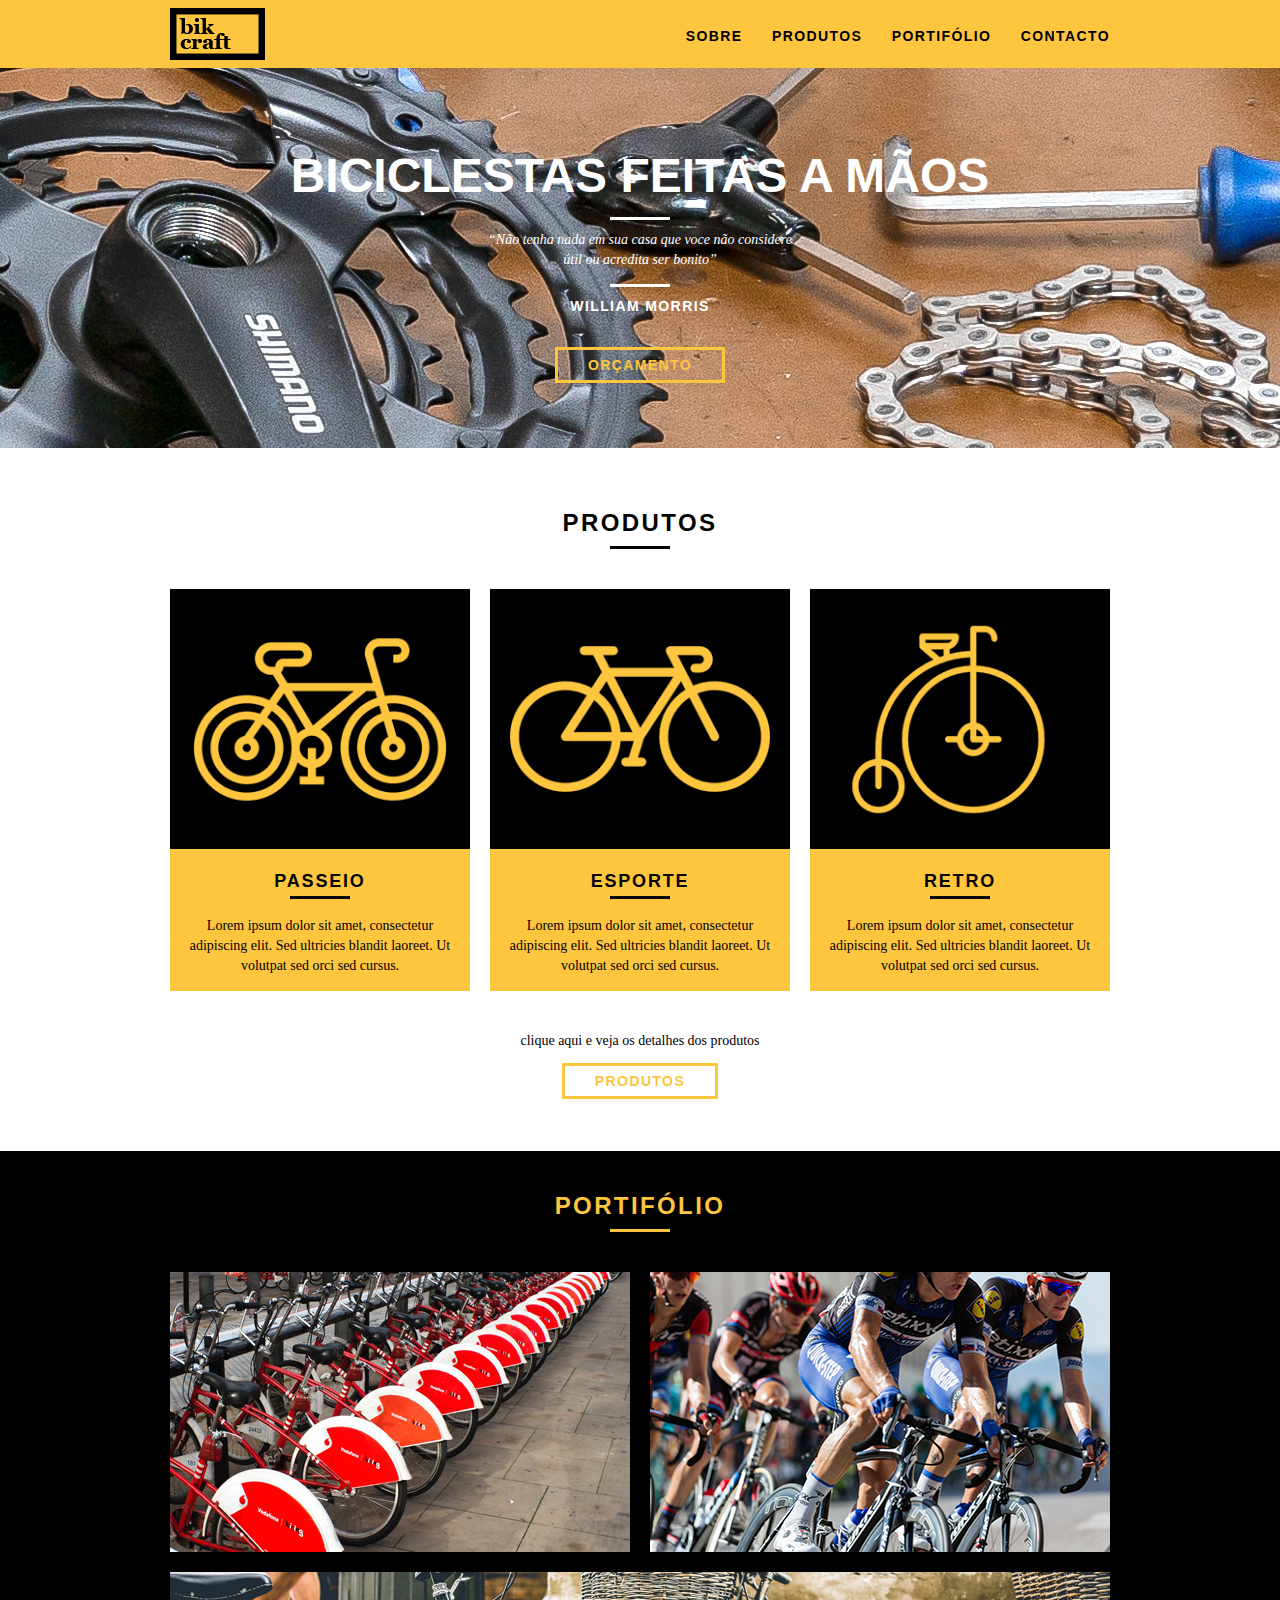
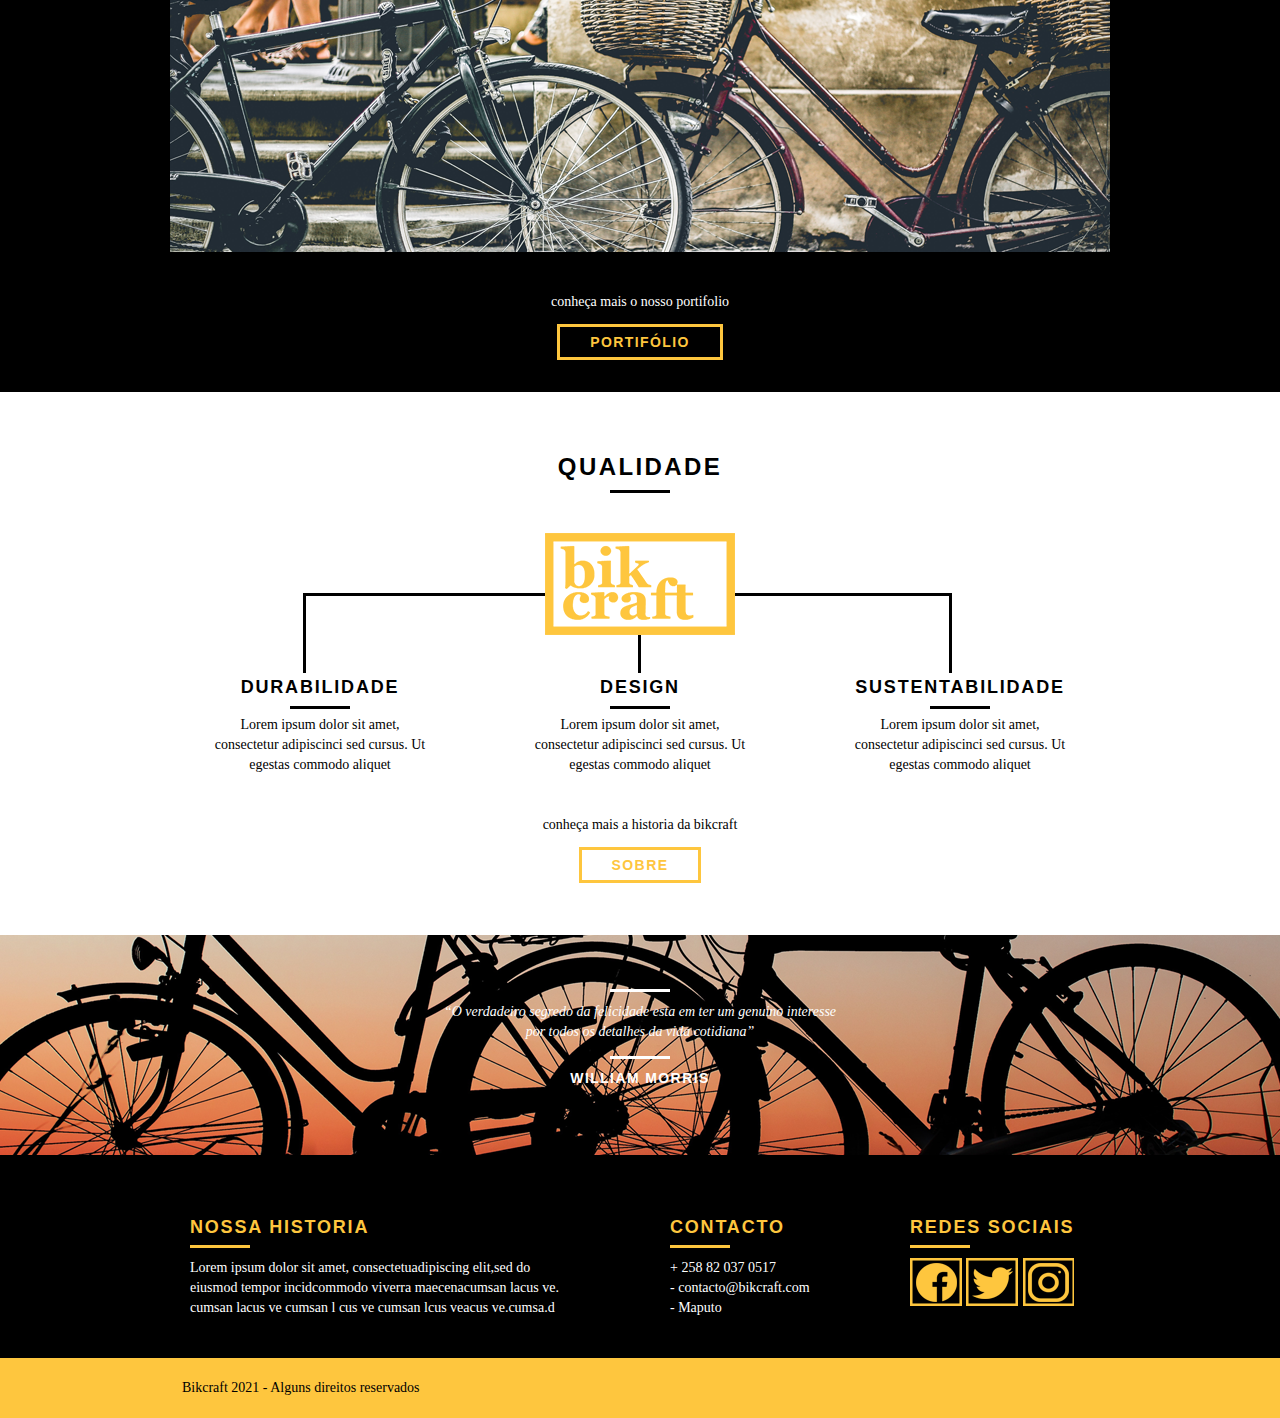
<file: index.html>
<!DOCTYPE html>
<html lang="pt">
<head>
	<meta charset="utf-8">
	<title>bikcraft</title>
	<link rel="stylesheet" type="text/css" href="css/normalize.css">
	<link rel="stylesheet" type="text/css" href="css/reset.css">
	<link rel="stylesheet" type="text/css" href="css/grid.css">
	<link rel="stylesheet" type="text/css" href="css/style.css">
	<link rel="stylesheet" type="text/css" href="css/responsivo.css">
</head>
<body>
	<header class="header">
			<div class="container">
				<a href="index.html" class="grid-4">
					<img src="img/bikcraft.png" alt="bikcraft">
				</a>

				<nav class="grid-12 header_menu">
						<ul>
							<li><a href="sobre.html">Sobre</a></li>
							<li><a href="produtos.html">Produtos</a></li>
							<li><a href="portifolio.html">Portifólio</a></li>
							<li><a href="contacto.html">Contacto</a></li>
						</ul>
				</nav>
			</div>
	</header>

	<section class="introducao">
		<div class="container">
			<h1>Biciclestas feitas a mãos</h1>
			<blockquote class="quote-externo">
				<p>“Não tenha nada em sua casa que voce não considere útil ou acredita ser bonito”</p>
				<cite>william Morris</cite>
			</blockquote>
			<a href="produtos.html" class="btn">Orçamento</a>
		</div>
	</section>

	<section class="produtos container">
			<h2 class="subtitulo">Produtos</h2>
			<ul class="produtos_lista">

				<li class="grid-1-3">
					<div class="produtos_icone">
						<img src="img/produtos/passeio.png" alt="Bikcraft-Passeio">
					</div>
					<h3>Passeio</h3>
					<p>Lorem ipsum dolor sit amet, consectetur adipiscing elit. Sed ultricies blandit laoreet. Ut volutpat sed orci sed cursus.</p>
				</li>

				<li class="grid-1-3">
					<div class="produtos_icone">
						<img src="img/produtos/esporte.png" alt="Bikcraft-Passeio">
					</div>
					<h3>Esporte</h3>
					<p>Lorem ipsum dolor sit amet, consectetur adipiscing elit. Sed ultricies blandit laoreet. Ut volutpat sed orci sed cursus.</p>
				</li>

				<li class="grid-1-3">
					<div class="produtos_icone">
						<img src="img/produtos/retro.png" alt="Bikcraft-Passeio">
					</div>
					<h3>Retro</h3>
					<p>Lorem ipsum dolor sit amet, consectetur adipiscing elit. Sed ultricies blandit laoreet. Ut volutpat sed orci sed cursus.</p>
				</li>

			</ul>

		<div class="cta">
			<p>clique aqui e veja os detalhes dos produtos</p>
			<a href="protudo.html" class="btn  btn-preto">Produtos</a>
	</div>
	</section>
	<!-- fim section produtos -->

	<section class="portifolio">
		<h2 class="subtitulo">Portifólio</h2>
		<div class="container">
			<ul class="portifolio_lista">
				<li class="grid-8"><img src="img/portifolio/Passeio.png" alt="Bicicleta retro"></li>
				<li class="grid-8"><img src="img/portifolio/Esporte.png" alt="Bicicleta Esporte"></li>
				<li class="grid-16"><img src="img/portifolio/Retro.png" alt="Bicicleta Retro"></li>
			</ul>
			<div class="cta">
				<p>conheça mais o nosso portifolio</p>
				<a href="portifolio.html" class="btn">Portifólio</a>
			</div>
		</div> 
	</section>
	<!-- fim portifolio -->

	<section class="qualidade container">
		<h2 class="subtitulo">Qualidade</h2>
		<img src="img/bikcraft-qualidade.png" alt="Bikcraft">
		<ul class="qualidade_lista">
			<li class="grid-1-3">
				<h3>Durabilidade</h3>
				<p>Lorem ipsum dolor sit amet, consectetur adipiscinci sed cursus. Ut egestas commodo aliquet</p>
			</li>
			<li class="grid-1-3">
				<h3>Design</h3>
				<p>Lorem ipsum dolor sit amet, consectetur adipiscinci sed cursus. Ut egestas commodo aliquet</p>
			</li>
			<li class="grid-1-3">
				<h3>Sustentabilidade</h3>
				<p>Lorem ipsum dolor sit amet, consectetur adipiscinci sed cursus. Ut egestas commodo aliquet</p>
			</li>
		</ul>
		<div class="cta">
				<p>conheça mais a historia da bikcraft</p>
				<a href="sobre.html" class="btn btn-preto">Sobre</a>
			</div>
		</div>
	</section>
	<!-- fim section qualidade -->

	<section class="quebra">
				<div class="conteiner">
					<blockquote class="quote-externo">
					  <p>“O verdadeiro segredo da felicidade esta em ter um genuino
						interesse por todos os detalhes da vida cotidiana”</p>
						<cite>william Morris</cite>
				</blockquote>
			</div><!--container-->
	</section>

	<footer>
		<div class="info-footer">
			<div class="container">
				<ul class="info-lista">
					<li class="grid-8">
						<h3>Nossa Historia</h3>
						<p>Lorem ipsum dolor sit amet, consectetuadipiscing elit,sed do eiusmod tempor incidcommodo viverra maecenacumsan lacus ve. cumsan lacus ve cumsan l cus ve cumsan lcus veacus ve.cumsa.d</p>
					</li>
					<li class="grid-4">
						<h3>contacto</h3> 
						<p>+ 258 82 037 0517</p>
 						<p>- contacto@bikcraft.com</p>
 						<p>- Maputo</p>
					</li>
					<li class="grid-4">
						<h3>REDES SOCIAIS</h3>
						<a href="http://facebook.com" target="_blank"><img src="img/redes sociais/facebook-icon.png"></a>
						<a href="http://twiter.com" target="_blank"><img src="img/redes sociais/twiter-icon.png"></a>
						<a href="http://instagram.com" target="_blank"><img src="img/redes sociais/instagram-icon.png"></a>
					</li>
				</ul>
			</div><!--container-->

			<div class="direitos">
				<div class="container">
					<p class="grid-16"> Bikcraft 2021 - Alguns direitos reservados</p>
				</div><!--container-->
			</div><!--direitos-->
		</div><!--into-footer-->
	</footer>
</body>
</html>
</file>
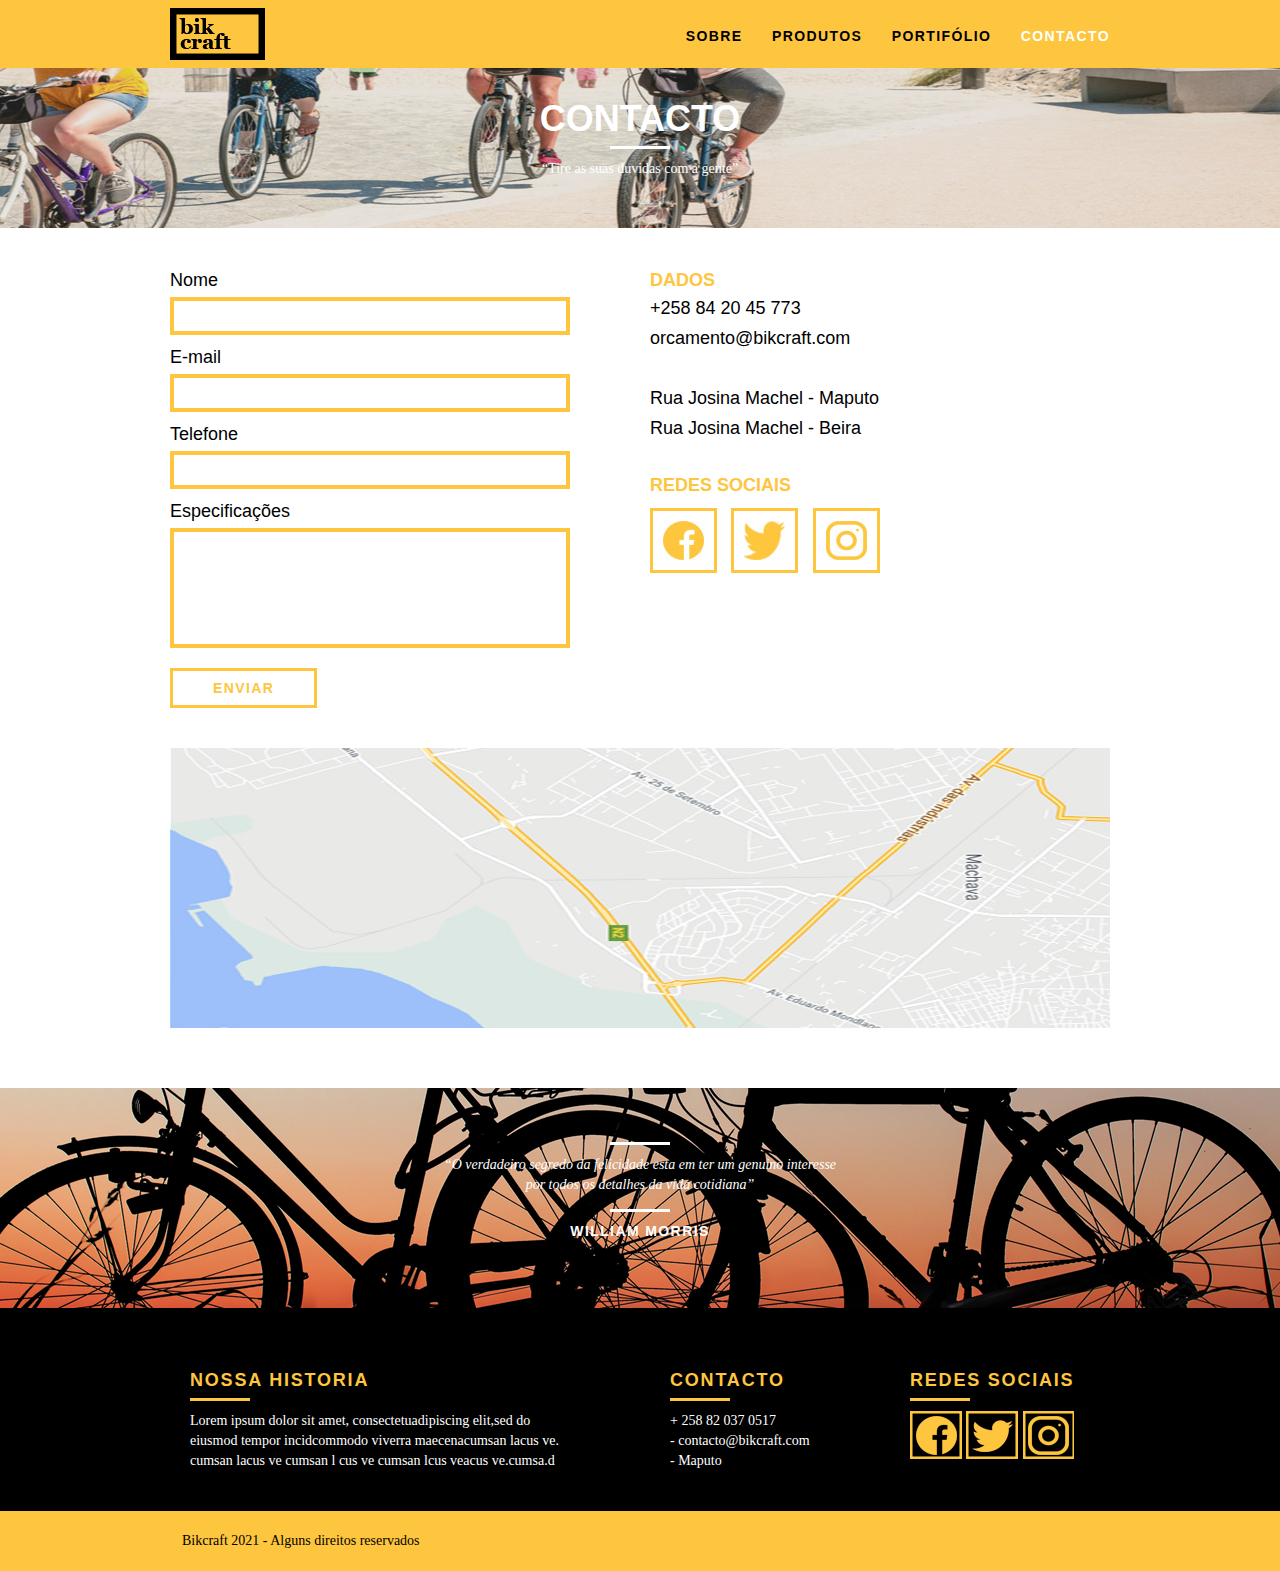
<file: contacto.html>
<!DOCTYPE html>
<html lang="pt">
<head>
	<meta charset="utf-8">
	<title>Bikcraft - Contacto</title>
	<link rel="stylesheet" type="text/css" href="css/normalize.css">
	<link rel="stylesheet" type="text/css" href="css/reset.css">
	<link rel="stylesheet" type="text/css" href="css/grid.css">
	<link rel="stylesheet" type="text/css" href="css/style.css">
	<link rel="stylesheet" type="text/css" href="css/contacto.css">
	<link rel="stylesheet" type="text/css" href="css/responsivo.css">
</head>
<body>
	<header class="header">
			<div class="container">
				<a href="index.html" class="grid-4">
					<img src="img/bikcraft.png" alt="bikcraft">
				</a>

				<nav class="grid-12 header_menu">
						<ul>
							<li><a href="sobre.html" >Sobre</a></li>
							<li><a href="produtos.html">Produtos</a></li>
							<li><a href="portifolio.html ">Portifólio</a></li>
							<li><a href="contacto.html" class="menu_activo">Contacto</a></li>
						</ul>
				</nav>
			</div>
	</header>

	<section class="introducao-interna interna_contacto">
		<div class="container">
			<h1>Contacto</h1>
			<p>“Tire as suas duvidas com a gente”</p>
		</div>
	</section>

	
<section class="contacto container">  

			<form id="form_orcamento" class="contacto_form grid-8">
				<label for="nome">Nome</label>
				<input type="text" id="nome" >
				<label for="email">E-mail</label>
				<input type="text" id="email" >
				<label for="telefone">Telefone</label>
				<input type="text" id="telefone" >
				<label for="espec">Especificações</label>
				<textarea id="espec"></textarea>
				<button type="submit" class="btn btn-preto">Enviar</button>
			</form>
			<div class="contacto_dados grid-8">
				<h3>Dados</h3>
				<span>+258 84 20 45 773</span>
				<span>orcamento@bikcraft.com</span>
				<span>Rua Josina Machel  - Maputo</span>
				<span>Rua Josina Machel  - Beira</span>
				<h3>Redes sociais</h3>
				<ul>
					<li><a href="http://facebook.com" target="_blank"><img src="img/redes sociais/fb.jpg"></a></li>
			    <li><a href="http://twiter.com" target="_blank"><img src="img/redes sociais/twi.jpg"></a></li>
			    <li><a href="http://instagram.com" target="_blank"><img src="img/redes sociais/insta.jpg"></a></li>
				</ul>
			</div>
		
	</section>

	<section class="container contacto_mapa">
		<a href="http://google.com" target="_blank" class="grid-16"><img src="img/endereco-bikcraft.jpg" alt="endereco-bikcraft"></a>
	</section>


	<section class="quebra">
				<div class="conteiner">
					<blockquote class="quote-externo">
					  <p>“O verdadeiro segredo da felicidade esta em ter um genuino
						interesse por todos os detalhes da vida cotidiana”</p>
						<cite>william Morris</cite>
				</blockquote>
			</div><!--container-->
	</section> 

	<footer>
		<div class="info-footer">
			<div class="container">
				<ul class="info-lista">
					<li class="grid-8">
						<h3>Nossa Historia</h3>
						<p>Lorem ipsum dolor sit amet, consectetuadipiscing elit,sed do eiusmod tempor incidcommodo viverra maecenacumsan lacus ve. cumsan lacus ve cumsan l cus ve cumsan lcus veacus ve.cumsa.d</p>
					</li>
					<li class="grid-4">
						<h3>contacto</h3> 
						<p>+ 258 82 037 0517</p>
 						<p>- contacto@bikcraft.com</p>
 						<p>- Maputo</p>
					</li>
					<li class="grid-4">
						<h3>REDES SOCIAIS</h3>
						<a href="http://facebook.com" target="_blank"><img src="img/redes sociais/facebook-icon.png"></a>
						<a href="http://twiter.com" target="_blank"><img src="img/redes sociais/twiter-icon.png"></a>
						<a href="http://instagram.com" target="_blank"><img src="img/redes sociais/instagram-icon.png"></a>
					</li>
				</ul>
			</div><!--container-->

			<div class="direitos">
				<div class="container">
					<p class="grid-16"> Bikcraft 2021 - Alguns direitos reservados</p>
				</div><!--container-->
			</div><!--direitos-->
		</div><!--into-footer-->
	</footer>
</body>
</html>
</file>
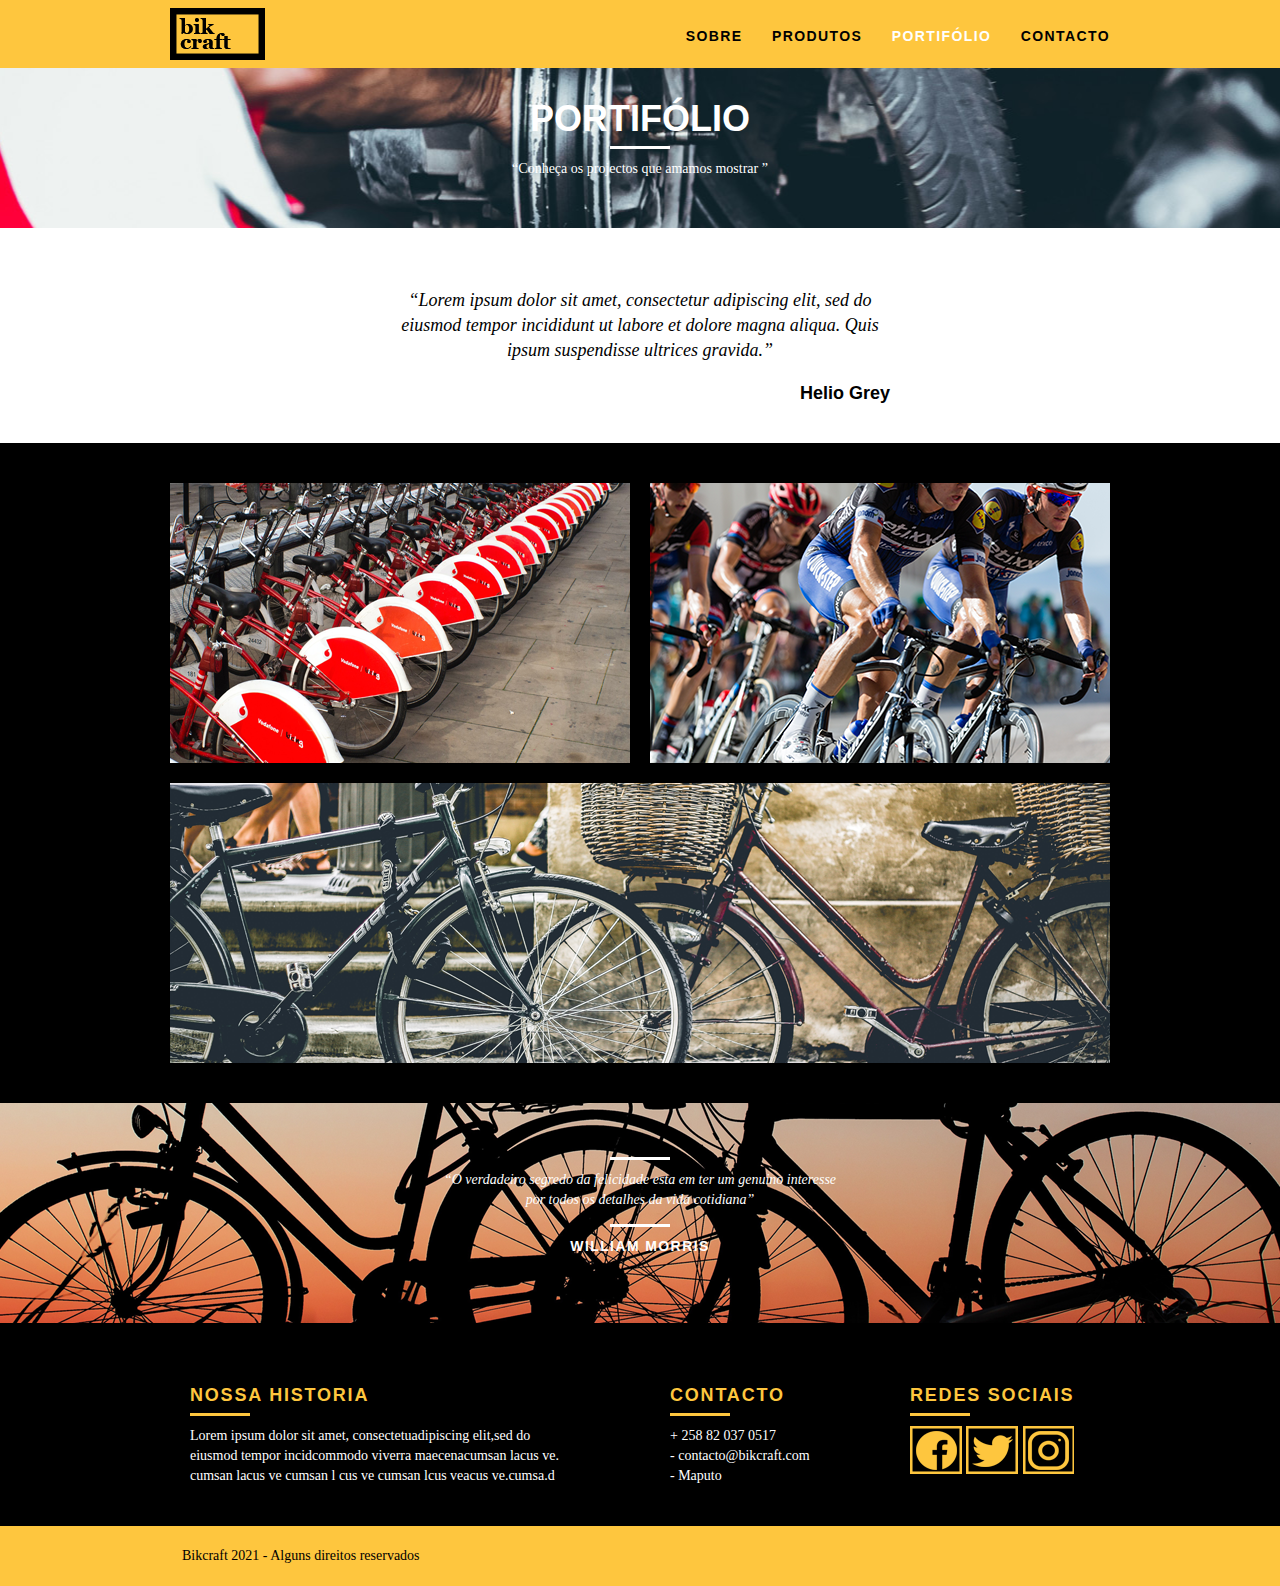
<file: portifolio.html>
<!DOCTYPE html>
<html lang="pt">
<head>
	<meta charset="utf-8">
	<title>Bikcraft - Portifólio</title>
	<link rel="stylesheet" type="text/css" href="css/normalize.css">
	<link rel="stylesheet" type="text/css" href="css/reset.css">
	<link rel="stylesheet" type="text/css" href="css/grid.css">
	<link rel="stylesheet" typ e="text/css" href="css/style.css">
	<link rel="stylesheet" type="text/css" href="css/portifolio.css">
	<link rel="stylesheet" type="text/css" href="css/responsivo.css">
</head>
<body>
	<header class="header">
			<div class="container">
				<a href="index.html" class="grid-4">
					<img src="img/bikcraft.png" alt="bikcraft">
				</a>

				<nav class="grid-12 header_menu">
						<ul>
							<li><a href="sobre.html" >Sobre</a></li>
							<li><a href="produtos.html">Produtos</a></li>
							<li><a href="portifolio.html" class="menu_activo">Portifólio</a></li>
							<li><a href="contacto.html">Contacto</a></li>
						</ul>
				</nav>
			</div>
	</header>

	<section class="introducao-interna interna_portifolio">
		<div class="container">
			<h1>Portifólio</h1>
			<p>“Conheça os projectos que amamos mostrar ”</p>
		</div>
	</section>

	<section class="container">
		<blockquote class="quote-cliente">
			<p>“Lorem ipsum dolor sit amet, consectetur adipiscing elit, sed do    eiusmod tempor incididunt ut labore et dolore magna aliqua. Quis ipsum suspendisse ultrices gravida.”</p>
			<cite>Helio Grey</cite>
		</blockquote>
	</section>

	<section class="portifolio">
		<div class="container">
			<ul class="portifolio_lista">
				<li class="grid-8"><img src="img/portifolio/Passeio.png" alt="Bicicleta retro"></li>
				<li class="grid-8"><img src="img/portifolio/Esporte.png" alt="Bicicleta Esporte"></li>
				<li class="grid-16"><img src="img/portifolio/Retro.png" alt="Bicicleta Retro"></li>
			</ul>
		</div> 
	</section>
	<!-- fim portifolio -->

	<section class="quebra">
				<div class="conteiner">
					<blockquote class="quote-externo">
					  <p>“O verdadeiro segredo da felicidade esta em ter um genuino
						interesse por todos os detalhes da vida cotidiana”</p>
						<cite>william Morris</cite>
				</blockquote>
			</div><!--container-->
	</section> 

	<footer>
		<div class="info-footer">
			<div class="container">
				<ul class="info-lista">
					<li class="grid-8">
						<h3>Nossa Historia</h3>
						<p>Lorem ipsum dolor sit amet, consectetuadipiscing elit,sed do eiusmod tempor incidcommodo viverra maecenacumsan lacus ve. cumsan lacus ve cumsan l cus ve cumsan lcus veacus ve.cumsa.d</p>
					</li>
					<li class="grid-4">
						<h3>contacto</h3> 
						<p>+ 258 82 037 0517</p>
 						<p>- contacto@bikcraft.com</p>
 						<p>- Maputo</p>
					</li>
					<li class="grid-4">
						<h3>REDES SOCIAIS</h3>
						<a href="http://facebook.com" target="_blank"><img src="img/redes sociais/facebook-icon.png"></a>
						<a href="http://twiter.com" target="_blank"><img src="img/redes sociais/twiter-icon.png"></a>
						<a href="http://instagram.com" target="_blank"><img src="img/redes sociais/instagram-icon.png"></a>
					</li>
				</ul>
			</div><!--container-->

			<div class="direitos">
				<div class="container">
					<p class="grid-16"> Bikcraft 2021 - Alguns direitos reservados</p>
				</div><!--container-->
			</div><!--direitos-->
		</div><!--into-footer-->
	</footer>
</body>
</html>
</file>
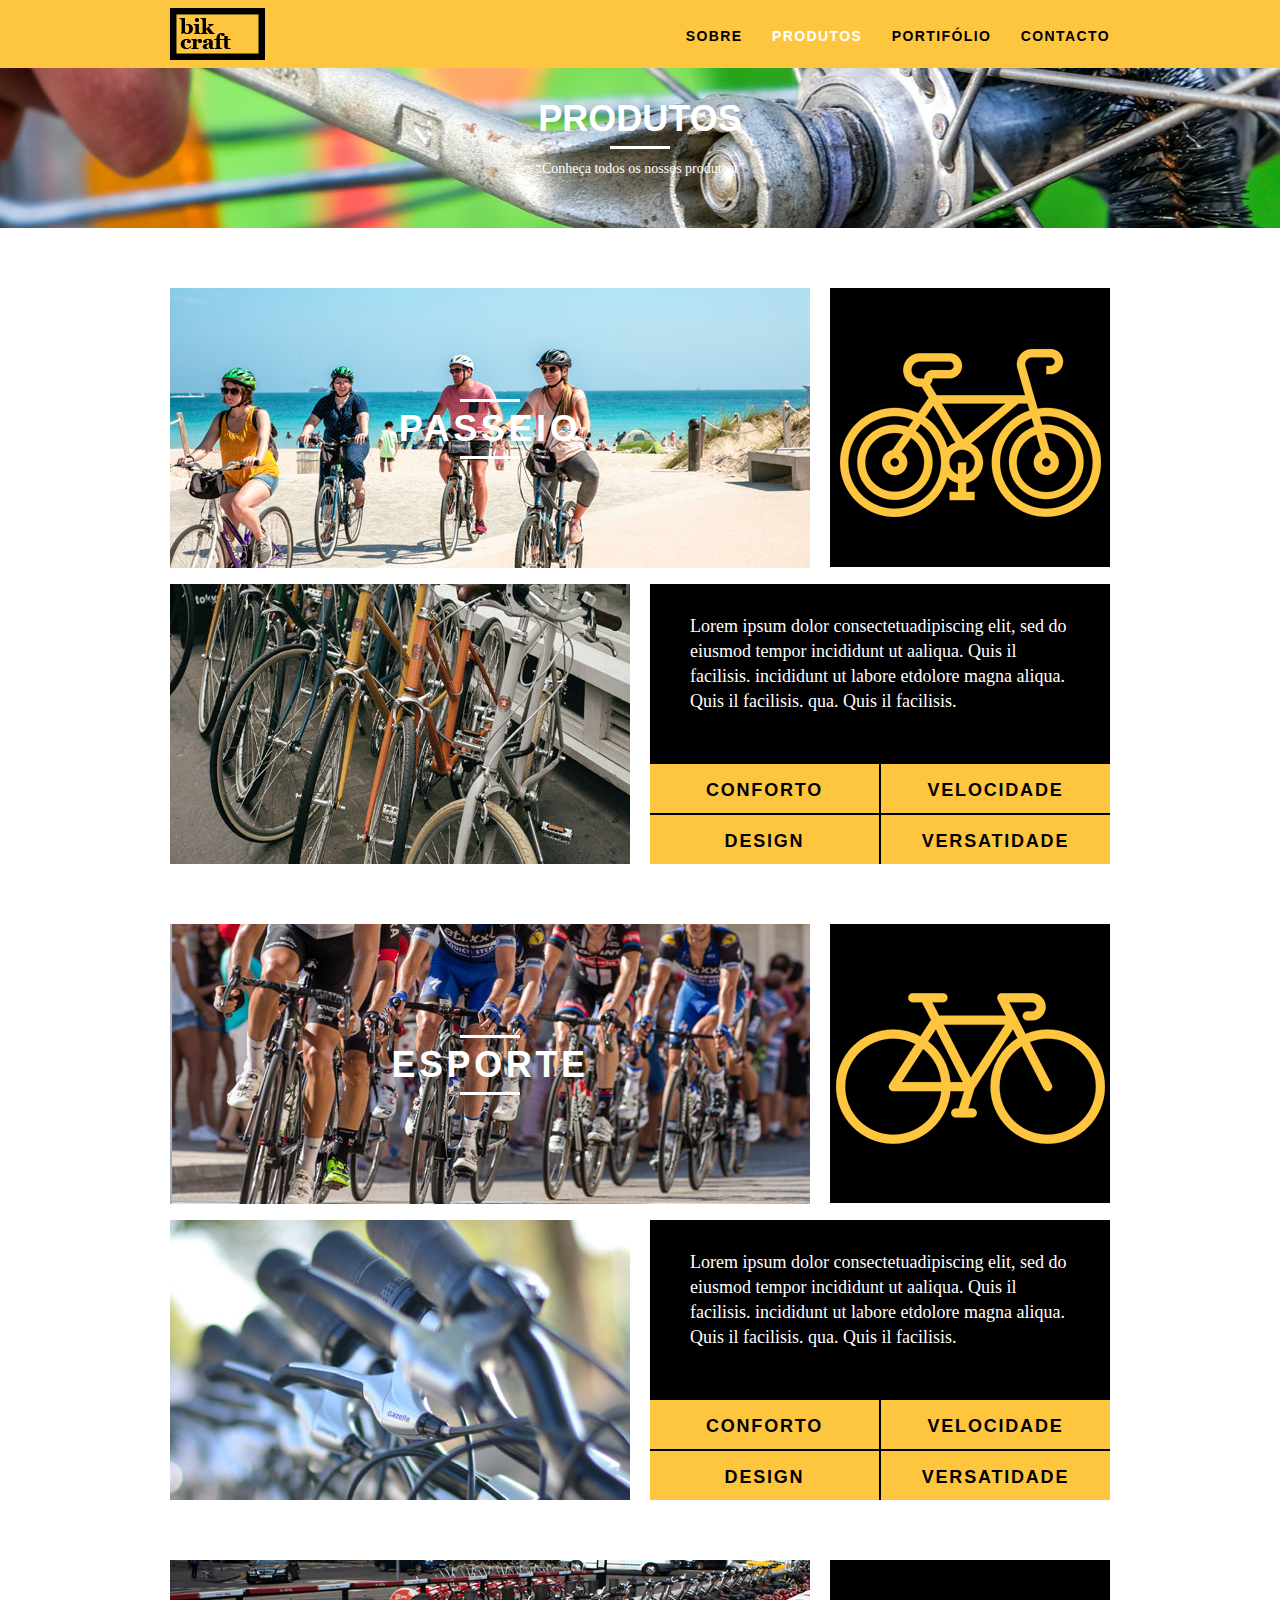
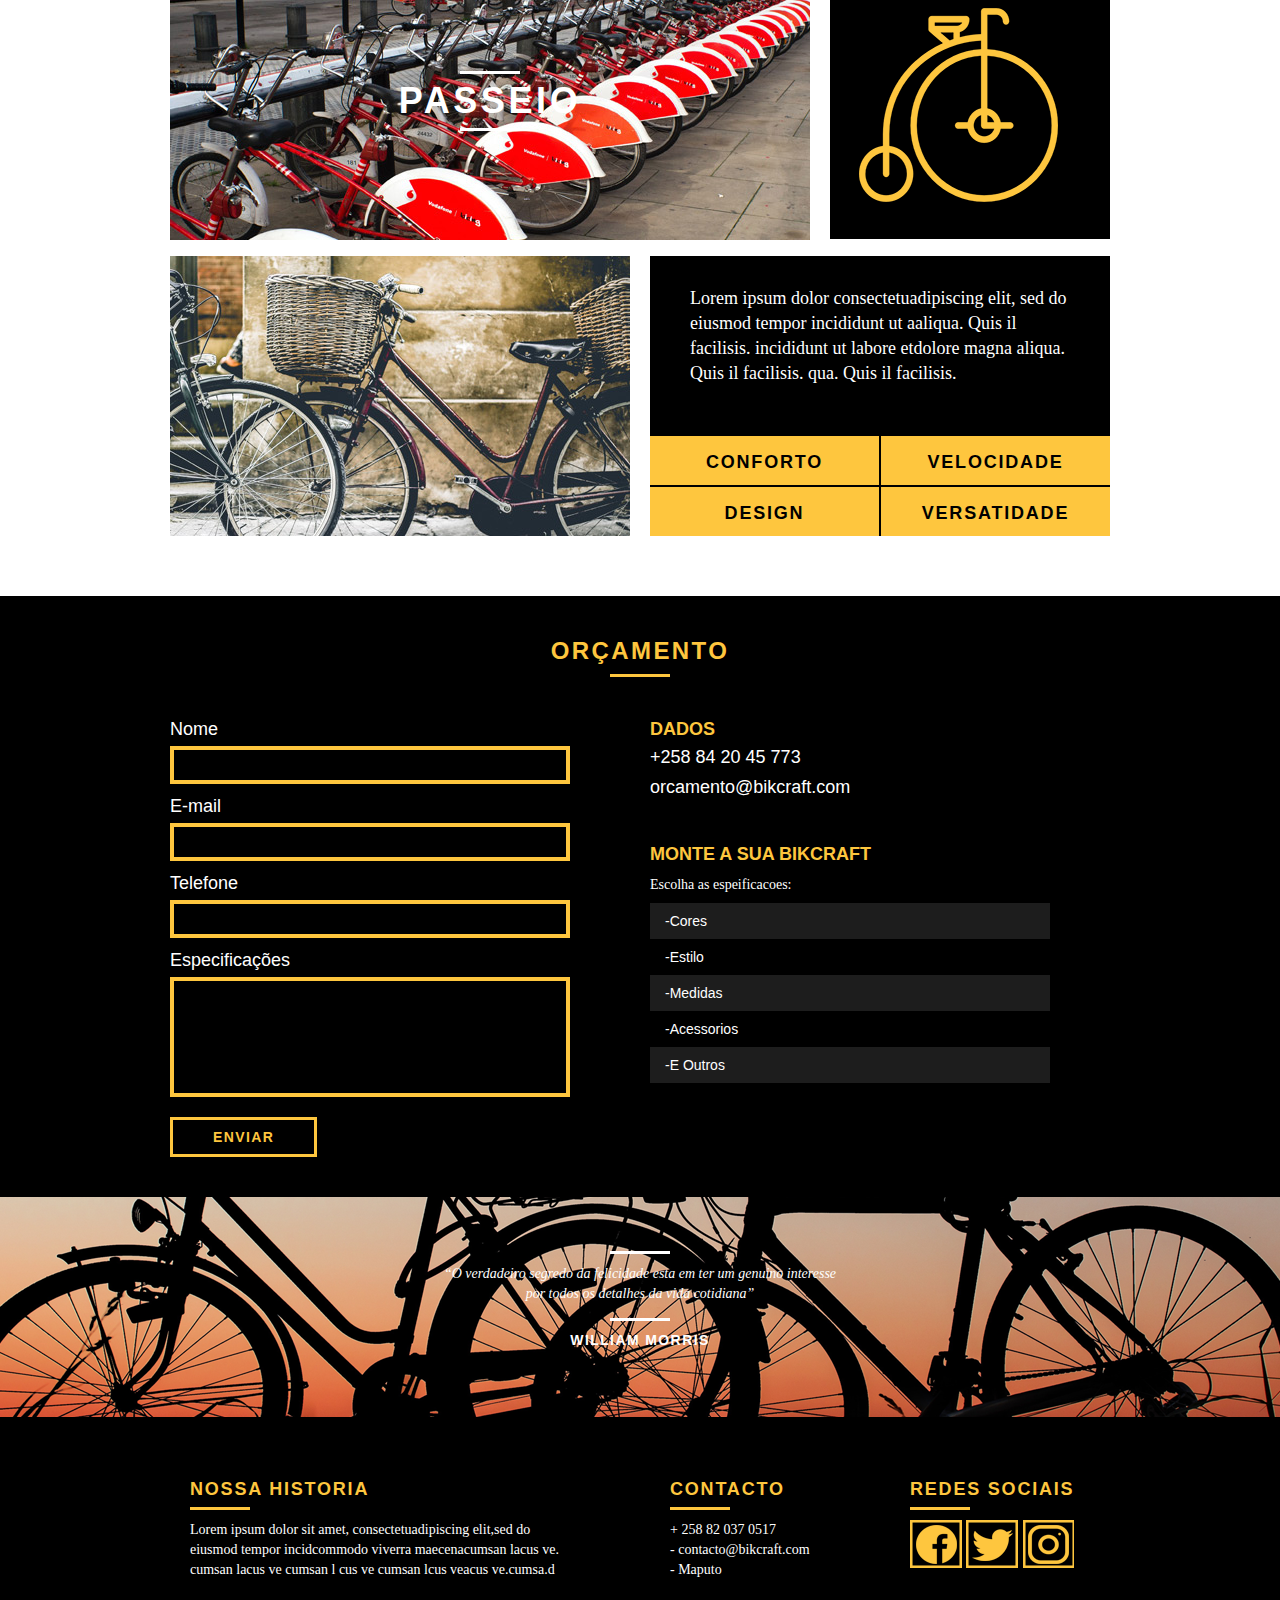
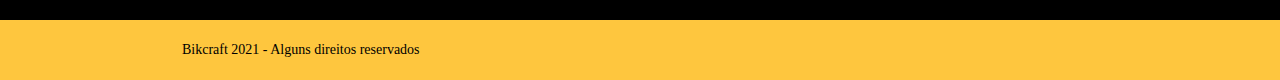
<file: produtos.html>
<!DOCTYPE html>
<html lang="pt">
<head>
	<meta charset="utf-8">
	<title>Bikcraft - Produtos</title>
	<link rel="stylesheet" type="text/css" href="css/normalize.css">
	<link rel="stylesheet" type="text/css" href="css/reset.css">
	<link rel="stylesheet" type="text/css" href="css/grid.css">
	<link rel="stylesheet" type="text/css" href="css/style.css">
	<link rel="stylesheet" type="text/css" href="css/produtos.css">
	<link rel="stylesheet" type="text/css" href="css/responsivo.css">
</head>
<body>
	<header class="header">
			<div class="container">
				<a href="index.html" class="grid-4">
					<img src="img/bikcraft.png" alt="bikcraft">
				</a>

				<nav class="grid-12 header_menu">
						<ul>
							<li><a href="sobre.html" >Sobre</a></li>
							<li><a href="produtos.html" class="menu_activo">Produtos</a></li>
							<li><a href="portifolio.html">Portifólio</a></li>
							<li><a href="contacto.html">Contacto</a></li>
						</ul>
				</nav>
			</div>
	</header>

	<section class="introducao-interna interna_produtos">
		<div class="container">
			<h1>Produtos</h1>
			<p>“Conheça todos os nossos produtost”</p>
		</div>
	</section>

	<section class="container produto_item">
		<div class="grid-11">
			<img src="img/produtos/bakcraft-passeio-1.jpg" alt="Bikcraft passeio">
			<h2>Passeio</h2>
		</div>
		<div class="grid-5 produto_icone"><img src="img/produtos/passeio.png"></div>
		<div class="grid-8"><img src="img/produtos/bakcraft-passeio-2.jpg" alt="Bikcraft passeio"></div>
		<div class="grid-8 produto_info">
			<p>Lorem ipsum dolor consectetuadipiscing elit, sed do eiusmod tempor incididunt ut aaliqua. Quis il facilisis. incididunt ut labore etdolore magna aliqua. Quis il facilisis. qua. Quis il facilisis. </p>

			<ul>
				<li>Conforto</li>
				<li>Velocidade</li>
				<li>Design</li>
				<li>Versatidade</li>
			</ul>
		</div>
	</section>

	<section class="container produto_item">
		<div class="grid-11">
			<img src="img/produtos/bakcraft-esporte-1.jpg" alt="Bikcraft esporte">
			<h2>Esporte</h2>
		</div>
		<div class="grid-5 produto_icone"><img src="img/produtos/esporte.png"></div>
		<div class="grid-8"><img src="img/produtos/bakcraft-esporte-2.jpg" alt="Bikcraft esporte"></div>
		<div class="grid-8 produto_info">
			<p>Lorem ipsum dolor consectetuadipiscing elit, sed do eiusmod tempor incididunt ut aaliqua. Quis il facilisis. incididunt ut labore etdolore magna aliqua. Quis il facilisis. qua. Quis il facilisis. </p>

			<ul>
				<li>Conforto</li>
				<li>Velocidade</li>
				<li>Design</li>
				<li>Versatidade</li>
			</ul>
		</div>
	</section>


		<section class="container produto_item">
		<div class="grid-11">
			<img src="img/produtos/bakcraft-retro-1.jpg" alt="Bikcraft retro">
			<h2>Passeio</h2>
		</div>
		<div class="grid-5 produto_icone"><img src="img/produtos/retro.png"></div>
		<div class="grid-8"><img src="img/produtos/bakcraft-retro-2.jpg" alt="Bikcraft retro"></div>
		<div class="grid-8 produto_info">
			<p>Lorem ipsum dolor consectetuadipiscing elit, sed do eiusmod tempor incididunt ut aaliqua. Quis il facilisis. incididunt ut labore etdolore magna aliqua. Quis il facilisis. qua. Quis il facilisis. </p>

			<ul>
				<li>Conforto</li>
				<li>Velocidade</li>
				<li>Design</li>
				<li>Versatidade</li>
			</ul>
		</div>
	</section>

	<section class="orcamento">  
		<div class="container">
				<h2 class="subtitulo">Orçamento</h2>
				<form id="form_orcamento" class="form grid-8">
					<label for="nome">Nome</label>
					<input type="text" id="nome" >
					<label for="email">E-mail</label>
					<input type="text" id="email" >
					<label for="telefone">Telefone</label>
					<input type="text" id="telefone" >
					<label for="espec">Especificações</label>
					<textarea id="espec"></textarea>
					<button type="submit" class="btn">Enviar</button>
				</form>
				<div class="orcamento_dados grid-8">
					<h3>Dados</h3>
					<span>+258 84 20 45 773</span>
					<span>orcamento@bikcraft.com</span>
					<h3>Monte a sua bikcraft</h3>
					<p>Escolha as espeificacoes:</p>
					<ul>
						<li>-Cores</li>
				    <li>-Estilo</li>
				    <li>-Medidas</li>
				    <li>-Acessorios</li>
				    <li>-E Outros</li>
					</ul>
				</div>
		</div>
	</section>

	<section class="quebra">
				<div class="conteiner">
					<blockquote class="quote-externo">
					  <p>“O verdadeiro segredo da felicidade esta em ter um genuino
						interesse por todos os detalhes da vida cotidiana”</p>
						<cite>william Morris</cite>
				</blockquote>
			</div><!--container-->
	</section> 

	<footer>
		<div class="info-footer">
			<div class="container">
				<ul class="info-lista">
					<li class="grid-8">
						<h3>Nossa Historia</h3>
						<p>Lorem ipsum dolor sit amet, consectetuadipiscing elit,sed do eiusmod tempor incidcommodo viverra maecenacumsan lacus ve. cumsan lacus ve cumsan l cus ve cumsan lcus veacus ve.cumsa.d</p>
					</li>
					<li class="grid-4">
						<h3>contacto</h3> 
						<p>+ 258 82 037 0517</p>
 						<p>- contacto@bikcraft.com</p>
 						<p>- Maputo</p>
					</li>
					<li class="grid-4">
						<h3>REDES SOCIAIS</h3>
						<a href="http://facebook.com" target="_blank"><img src="img/redes sociais/facebook-icon.png"></a>
						<a href="http://twiter.com" target="_blank"><img src="img/redes sociais/twiter-icon.png"></a>
						<a href="http://instagram.com" target="_blank"><img src="img/redes sociais/instagram-icon.png"></a>
					</li>
				</ul>
			</div><!--container-->

			<div class="direitos">
				<div class="container">
					<p class="grid-16"> Bikcraft 2021 - Alguns direitos reservados</p>
				</div><!--container-->
			</div><!--direitos-->
		</div><!--into-footer-->
	</footer>
</body>
</html>
</file>
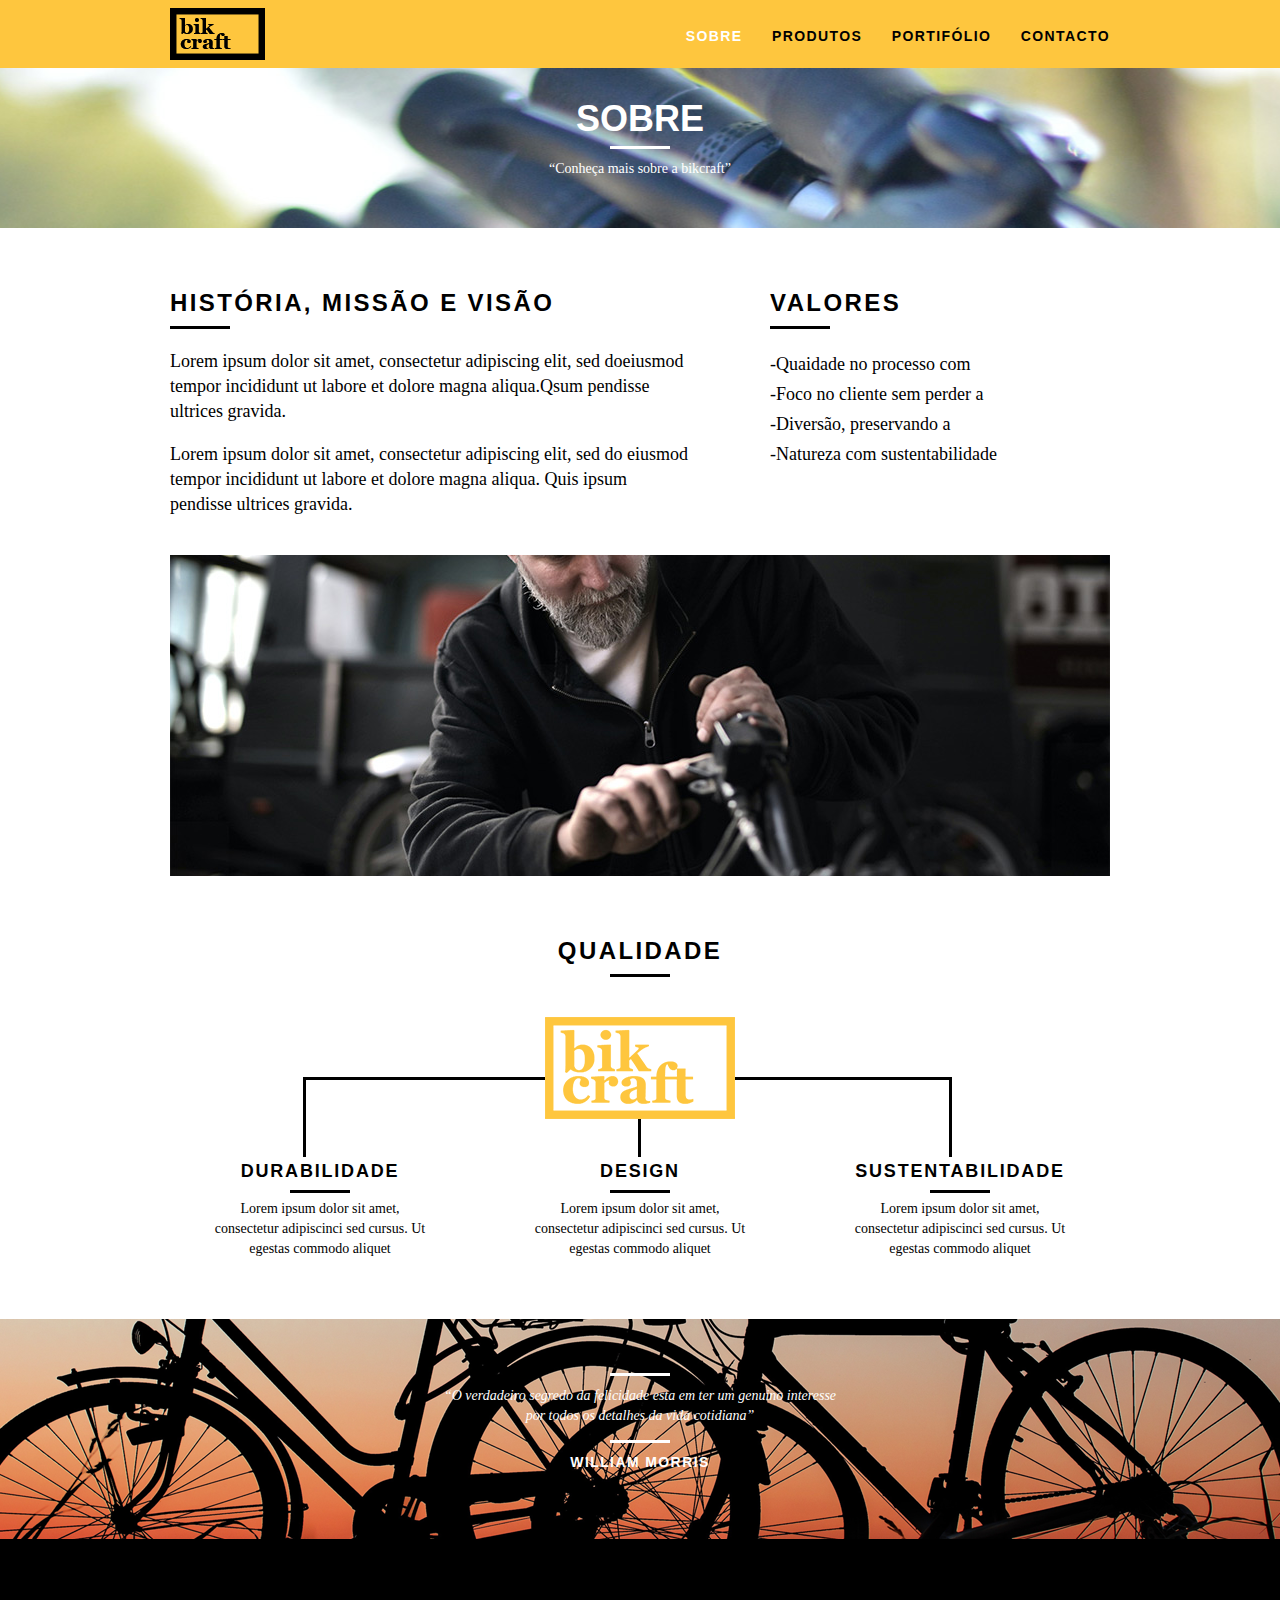
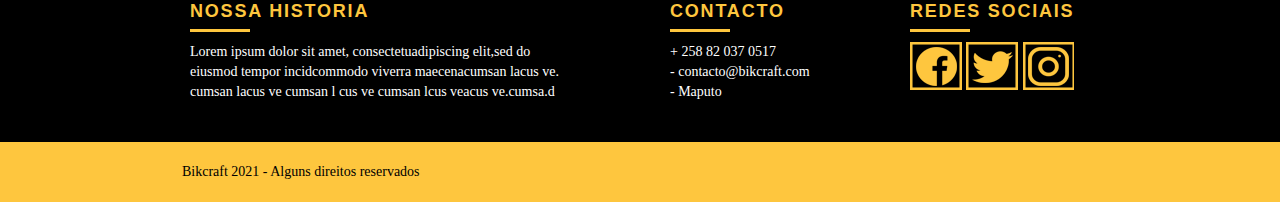
<file: sobre.html>
<!DOCTYPE html>
<html lang="pt">
<head>
	<meta charset="utf-8">
	<title>Bikcraft - Sobre</title>
	<link rel="stylesheet" type="text/css" href="css/normalize.css">
	<link rel="stylesheet" type="text/css" href="css/reset.css">
	<link rel="stylesheet" type="text/css" href="css/grid.css">
	<link rel="stylesheet" type="text/css" href="css/style.css">
	<link rel="stylesheet" type="text/css" href="css/sobre.css">
	<link rel="stylesheet" type="text/css" href="css/responsivo.css">
</head>
<body>
	<header class="header">
			<div class="container">
				<a href="index.html" class="grid-4">
					<img src="img/bikcraft.png" alt="bikcraft">
				</a>

				<nav class="grid-12 header_menu">
						<ul>
							<li><a href="sobre.html" class="menu_activo">Sobre</a></li>
							<li><a href="produtos.html">Produtos</a></li>
							<li><a href="portifolio.html">Portifólio</a></li>
							<li><a href="contacto.html">Contacto</a></li>
						</ul>
				</nav>
			</div>
	</header>

	<section class="introducao-interna interna_sobre">
		<div class="container">
			<h1>Sobre</h1>
			<p>“Conheça mais sobre a bikcraft”</p>
		</div>
	</section>

	<section class="missao_sobre container">
		<div class="grid-10">
			<h2 class="subtitulo-interno">História, Missão e Visão</h2>
			<p>Lorem ipsum dolor sit amet, consectetur adipiscing elit, sed doeiusmod tempor incididunt ut labore et dolore magna aliqua.Qsum pendisse ultrices gravida.</p> 
			<p>Lorem ipsum dolor sit amet, consectetur adipiscing elit, sed do eiusmod tempor incididunt ut labore et dolore magna aliqua. Quis ipsum pendisse ultrices gravida.</p>
		</div>
 
		<div class="grid-6">
			<h2 class="subtitulo-interno">Valores</h2>
			<ul>
				<li>-Quaidade no processo com</li>
				<li>-Foco no cliente sem perder a</li>
				<li>-Diversão, preservando a</li>
				<li>-Natureza com sustentabilidade</li>
			</ul>
		</div>

		<div class="grid-16 foto_equipe">
			<img src="img/equipe.jpg" alt="Equipe Bikcraft">
		</div>
	</section>

	<section class="qualidade container">
		<h2 class="subtitulo">Qualidade</h2>
		<img src="img/bikcraft-qualidade.png" alt="Bikcraft">
		<ul class="qualidade_lista">
			<li class="grid-1-3">
				<h3>Durabilidade</h3>
				<p>Lorem ipsum dolor sit amet, consectetur adipiscinci sed cursus. Ut egestas commodo aliquet</p>
			</li>
			<li class="grid-1-3">
				<h3>Design</h3>
				<p>Lorem ipsum dolor sit amet, consectetur adipiscinci sed cursus. Ut egestas commodo aliquet</p>
			</li>
			<li class="grid-1-3">
				<h3>Sustentabilidade</h3>
				<p>Lorem ipsum dolor sit amet, consectetur adipiscinci sed cursus. Ut egestas commodo aliquet</p>
			</li>
		</ul>
		</div>
	</section>
	<!-- fim section qualidade -->

	<section class="quebra">
				<div class="conteiner">
					<blockquote class="quote-externo">
					  <p>“O verdadeiro segredo da felicidade esta em ter um genuino
						interesse por todos os detalhes da vida cotidiana”</p>
						<cite>william Morris</cite>
				</blockquote>
			</div><!--container-->
	</section> 

	<footer>
		<div class="info-footer">
			<div class="container">
				<ul class="info-lista">
					<li class="grid-8">
						<h3>Nossa Historia</h3>
						<p>Lorem ipsum dolor sit amet, consectetuadipiscing elit,sed do eiusmod tempor incidcommodo viverra maecenacumsan lacus ve. cumsan lacus ve cumsan l cus ve cumsan lcus veacus ve.cumsa.d</p>
					</li>
					<li class="grid-4">
						<h3>contacto</h3> 
						<p>+ 258 82 037 0517</p>
 						<p>- contacto@bikcraft.com</p>
 						<p>- Maputo</p>
					</li>
					<li class="grid-4">
						<h3>REDES SOCIAIS</h3>
						<a href="http://facebook.com" target="_blank"><img src="img/redes sociais/facebook-icon.png"></a>
						<a href="http://twiter.com" target="_blank"><img src="img/redes sociais/twiter-icon.png"></a>
						<a href="http://instagram.com" target="_blank"><img src="img/redes sociais/instagram-icon.png"></a>
					</li>
				</ul>
			</div><!--container-->

			<div class="direitos">
				<div class="container">
					<p class="grid-16"> Bikcraft 2021 - Alguns direitos reservados</p>
				</div><!--container-->
			</div><!--direitos-->
		</div><!--into-footer-->
	</footer>
</body>
</html>
</file>
<file: css/grid.css>
*, *:before, *:after {
  -webkit-box-sizing: border-box; 
  -moz-box-sizing: border-box; 
  box-sizing: border-box;
}

.container {
	width: 960px;
	margin: 0 auto;
	padding: 0px;
	position: relative;
}

.container:after, .container:before {
	content: " ";
	display: table;
}

.container:after {
	clear: both;
}

.grid-1, .grid-2, .grid-3, .grid-4, .grid-5, .grid-6, .grid-7, .grid-8, .grid-9, .grid-10, .grid-11, .grid-12, .grid-13, .grid-14, .grid-15, .grid-16, .grid-1-3 {
	float: left;
	margin-left: 10px;
	margin-right: 10px;
}

.grid-1 	{width: 40px;}
.grid-2 	{width: 100px;}
.grid-3 	{width: 160px;}
.grid-4 	{width: 220px;}
.grid-5 	{width: 280px;}
.grid-6 	{width: 340px;}
.grid-7 	{width: 400px;}
.grid-8 	{width: 460px;}
.grid-9 	{width: 520px;}
.grid-10 	{width: 580px;}
.grid-11 	{width: 640px;}
.grid-12 	{width: 700px;}
.grid-13 	{width: 760px;}
.grid-14 	{width: 820px;}
.grid-15 	{width: 880px;}
.grid-16 	{width: 940px;}
.grid-1-3	{width: 300px;}


@media only screen and (min-width: 768px) and (max-width: 959px){

	.container {
	width: 768px;
	}

	.grid-1 	{width: 28px;}
.grid-2 	{width: 76px;}
.grid-3 	{width: 124px;}
.grid-4 	{width: 172px;}
.grid-5 	{width: 220px;}
.grid-6 	{width: 268px;}
.grid-7 	{width: 316px;}
.grid-8 	{width: 364px;}
.grid-9 	{width: 412px;}
.grid-10 	{width: 460px;}
.grid-11 	{width: 508px;}
.grid-12 	{width: 556px;}
.grid-13 	{width: 604px;}
.grid-14 	{width: 652px;}
.grid-15 	{width: 700px;}
.grid-16 	{width: 748px;}
.grid-1-3	{width: 236px;}

.produtos_icone img{
	width: 200px;
}

}

@media only screen and (max-width: 767px){
	
	.container{
		width: 300px;
	}

	.grid-1, .grid-2, .grid-3, .grid-4, .grid-5, .grid-6, .grid-7, .grid-8, .grid-9, .grid-10, .grid-11, .grid-12, .grid-13, .grid-14, .grid-15, .grid-16, .grid-1-3 {
	width: 100%;
	margin: 0 0 20px 0;
	float: none;
} 


}
</file>
<file: css/style.css>
/* Estilos  gerais*/

body{
	font-family: Arial, Helvetica, sans-serif;
}

p{
	font-family: Georgia, "Times New Roman", sans-serif;
	font-size: 14px;
	line-height: 20px;
}

.btn{
	border: 3px solid #fec63e;
	padding: 7px 30px;
	color: #fec63e;
	font-size: 14px;
	text-transform: uppercase;
	line-height: 20px;
	letter-spacing: .1em;
	font-weight: bold;
}

.btn:hover{
	color: white;
	border-color: white;
}

.btn.btn-preto:hover{
	color: #000;
	border-color: #000;
}


.subtitulo{
	font-size: 24px;
	font-weight: bold;
	line-height: 30px;
	letter-spacing: .1em;
	color: #000;
	text-transform: uppercase;
	text-align: center;
	margin-bottom: 40px;
}

.subtitulo:after{
	content: "";
	display: block;
	width: 60px;
	height: 3px;
	background: #000; 
	margin: 8px auto;
}

.subtitulo-interno{
	font-size: 24px;
	font-weight: bold;
	line-height: 30px;
	letter-spacing: .1em;
	color: #000;
	text-transform: uppercase;
	margin-bottom: 20px;
}

.subtitulo-interno:after{
	content: "";
	display: block;
	width: 60px;
	height: 3px;
	background: #000; 
	margin: 8px 0;
}

img{
	display: block;
	max-width: 100%;
}


/*Header*/

.header{
	position: fixed;
	top: 0;
	width: 100%;
	background: #fec63e;
	padding: 8px 0;
	z-index: 10;
}

.header_menu{
	text-align: right;
}

.header_menu ul li{
	display: inline-block;
	margin-left: 25px;
	margin-top: 18px;
}

.header_menu ul li a{
	color: #000;
	font-weight: bold;
	text-transform: uppercase;
	letter-spacing:.1em;
	font-size: 14px;
	line-height: 20px;
	padding: 10px 0;
}

.header_menu ul li a:hover{
	color: #fff;
}

.header_menu ul li a.menu_activo{
	color:#fff;
}

/*Introducao*/

.introducao{
	width: 100%;
	height: 380px;
	background: url("../img/bg.jpg") no-repeat center;
	background-size: cover;
	margin-top: 68px;
	text-align: center;
	padding-top:80px;
}

.introducao h1{
	font-size: 48px;
	color: #fff;
	font-weight: bold;
	text-transform: uppercase;
}

.quote-externo{
	max-width: 320px;
	margin:0 auto;
	color: white;
	margin-bottom: 40px;
}

.quote-externo p{
	font-style: italic;
} 

.quote-externo p:before, .quote-externo p:after{
	content: "";
	display: block;
	width: 60px;
	height: 3px;
	background: white; 
	margin: 14px auto 10px auto ;
}

.quote-externo cite{
	font-style: normal;
	font-weight: bold;
	font-size: 14px;
	letter-spacing: .1em;
	text-transform: uppercase;
}

.introducao .btn{
	margin-top: 10px;
}

/*introducao interna*/
.introducao-interna{
	width: 100%;
	margin-top: 68px;
	height: 160px;
	background-size: cover;
	text-align: center;
	color: #fff;
	padding-top: 30px;
}

.introducao-interna h1{
	font-size: 36px;
	font-weight: bold;
	text-transform: uppercase;
}

.introducao-interna h1:after{
	content: "";
	display: block;
	width: 60px;
	height: 3px;
	background: #fff; 
	margin: 6px auto 10px auto ;
}
/*Produtos*/

.produtos{
	padding: 60px 0;
}

.produtos_lista li{
	background:#fec63e;
	text-align: center;
}

.produtos_lista li img{
	margin: 0 auto;
}

.produtos_lista li h3{
	font-weight: bold;
	font-size: 18px;
	line-height: 25px;
	text-transform: uppercase;
	letter-spacing: .1em;
	margin-top: 20px;
}

.produtos_lista li h3:after{
	content: "";
	display: block;
	width: 60px;
	height: 3px;
	background: #000; 
	margin: 2px auto;
}

.produtos_lista li p{
	padding: 15px; 
}

.produtos_icone{
	background: #000;
	padding: 0 20px 0 20px;
}

.cta{
	text-align: center;
	padding-top: 40px;
	clear: both;
}

.cta p{
	margin-bottom: 20px;
}

/*Portifolio*/

.portifolio{
	background:#000;
	width: 100%;
	padding: 40px 0;
}

.portifolio .subtitulo{
	color: #fec63e;
}

.portifolio .subtitulo:after{
	background: #fec63e; 
}

.portifolio_lista li:last-child{
	margin-top: 20px;
}

.portifolio .cta p{
	color: #fff;
}

/*Qualidade*/
.qualidade{
	padding: 60px 0;
}

.qualidade:after{
	content: "";
	width: 649px;
	height: 80px;
	display: block;
	background: url("../img/linhas.png") no-repeat center;  
	position: absolute;
	top: 201px;
	right: 168px;
	z-index: -1;
}

.qualidade img{
	margin: 0 auto;
}

.qualidade_lista{
		overflow: auto;/*clear-fix*/
}

.qualidade_lista li{
	text-align: center;
	padding: 20px 40px 0 40px;
}

.qualidade_lista li h3{
	font-weight: bold;
	font-size: 18px;
	line-height: 25px;
	text-transform: uppercase;
	letter-spacing: .1em;
	margin-top: 20px;
}

.qualidade_lista li h3:after{
	content: "";
	display: block;
	width: 60px;
	height: 3px;
	background: #000; 
	margin: 6px auto;
}

/*Quebra*/

section.quebra{
	width: 100%;
	height: 220px;
	background: url(../img/bg-footer.png) no-repeat center;
	background-size: cover;
	padding: 40px 0;
	text-align: center;
}

section.quebra .quote-externo{
	max-width: 400px;
}

footer .info-footer{
	background: #000;
	background-size: cover;
	color: white;
}

footer .info-footer .info-lista h3{
	font-weight: bold;
	font-size: 18px;
	line-height: 25px;
	text-transform: uppercase;
	letter-spacing: .1em;
	margin-top: 20px;
	color: #fec63e;
}

footer .info-footer .info-lista h3:after{
	content: "";
	display: block;
	width: 60px;
	height: 3px;
	background: #fec63e; 
	margin: 0 left;
	margin-bottom: 10px;
	margin-top: 5px;
}

footer .info-footer .info-lista li{
	padding: 40px 20px;
}

footer .info-footer .info-lista li:first-child{
	padding-right: 60px;
}

footer .info-footer .info-lista li img{
	display: inline-block;
}

footer .info-footer .info-lista li img:hover{
	border: 1px solid #fff;
}

footer .direitos{
	background: #fec63e; 
	background-size:cover; 
}

footer .direitos p{
	padding: 20px 0;
	color: #000;
	margin-left: 22px;
}
</file>
<file: css/responsivo.css>
/*Estilo para tablet*/
@media only screen and (min-width: 768px) and (max-width: 959px){


}
/*Estilo para smartphone*/
@media only screen and (max-width: 767px){
	
	/*header*/
	.header{
	position: relative;
	padding-bottom: 0px;
  }

  .header img{
  	margin: 0 auto 10px auto;
  }

  .header_menu{
  	text-align: center;
  }

  .header_menu ul li{
  	margin: 5px;
  }

  .header_menu ul li a{
	border: 5px solid #000;
	width: 136px;
	display: block;
	float: left;
	padding: 7px 0;
}

.header_menu ul li a:hover{
	border-color: #fff;
}

/*introducao*/
.introducao{
	margin-top: 0px;
	padding-top: 20px;
	background: url("../img/bg-mobile.jpg") no-repeat center;
	background-size: cover;
}

}
</file>
<file: css/contacto.css>
.interna_contacto{
	background: url(../img/bg-contacto.jpg) no-repeat center;
	background-size: cover;
}


/*Orcamento*/

.contacto{
	padding: 40px 0;
}

.contacto_form{
	padding-right: 60px;
}

.contacto_form label{
	display: block;
	margin-bottom: 4px;

	font-family: Georgia, "Times New Roman" serif;
	font-size: 18px;
	line-height: 25px;
}

.contacto_form input{
	display: block;
	width: 100%;
	border: 4px solid #fec63e;
	background:none;
	
	padding: 7px 10px;
	margin-bottom: 10px;
	outline: none;

	font-size: 14px;
	font-family: Georgia, "Times New Roman" serif;
}

.contacto_form textarea{
	display: block;
	width: 100%;
	height: 120px;
	border: 4px solid #fec63e;
	background:none;

	padding: 7px 10px;
	margin-bottom: 20px;
	outline: none;
	resize: none;

	font-size: 14px;
	font-family: Georgia, "Times New Roman" serif;
}

.contacto_form button{
	padding: 7px 40px;
	background: none;
}

.contacto_dados{
	color: #fff;
}

.contacto_dados h3{
	font-size: 18px;
	font-weight: bold;
	line-height: 25px;
	text-transform: uppercase;
	color:#fec63e;;
}

.contacto_dados span{
	display: block;
	font-size: 18px;
	color: #000;
	font-family: Georgia, "Times New Roman" serif;
	line-height: 30px;
}

.contacto_dados span:nth-of-type(even){
	margin-bottom:30px; 
}

.contacto_dados ul{
	margin-top: 10px;
}

.contacto_dados ul li{
	display: inline-block;
	margin-right: 10px;
}

.contacto_dados ul li a{
	border: 3px solid #fec63e;
	display: block;
	padding: 10px;
}

.contacto_dados ul li a:hover{
	border-color: #000;
}

.contacto_mapa{
	margin-bottom: 60px;
}
</file>
<file: css/portifolio.css>
.interna_portifolio{
	background: url(../img/bg-portifolio.jpg) no-repeat center;
		background-size: cover;
}

.quote-cliente{
	padding: 60px 0;
	max-width: 500px;
	margin:0 auto;
}

.quote-cliente p{
	text-align: center;
	font-family: Georgia, "Times New Roman", serif;
	font-size: 18px;
	line-height: 25px;
	font-style: italic;
	margin-bottom: 20px;
} 

.quote-cliente cite{
	font-size: 18px;
	font-weight: bold;
	float: right;
	font-style: normal;
}
</file>
<file: css/produtos.css>
.interna_produtos{
	background: url(../img/bg-produtos.jpg) no-repeat center;
	background-size: cover;
}

.produto_item{
	padding-top: 60px;
}

.produto_item h2{
	color: #fff;
	font-size: 36px;
	text-transform: uppercase;
	letter-spacing: .1em;
	font-weight: bold;
	position: relative;
	top: -175px;
	text-align: center;
	margin-bottom: -56px;
}

.produto_item h2:after, .produto_item h2:before { 
	content: '';
	display: block;
	width: 60px;
	height: 3px;
	background: white;
	margin: 6px auto;
}

.produto_icone{
	background: #000;
	padding-top:10px;

}

.produto_icone img{
	margin: 0 auto;
}

.produto_info{
	background: #000;
}

.produto_info p{
	color: white;
	font-size: 18px;
	line-height: 25px;
	padding: 30px 40px;
	height: 180px;
}

.produto_info ul li{
	background: #fec63e;
	text-transform:uppercase;
	font-size: 18px;
	line-height: 20px;
	font-weight: bold;
	letter-spacing: .1em;

	width: 229px;
	height: 49px;
	float: left;
	text-align: center;
	margin-right: 2px;
	padding-top: 16px;
}

.produto_info ul li:nth-child(1){
	margin-bottom: 2px;
}

.produto_info ul li:nth-child(even){
	margin-right: -2px;
}

/*Orcamento*/
.orcamento{
	background: #000;
	width: 100%;
	margin-top: 60px;
	padding: 40px 0;
}

.orcamento h2{
	color: #fec63e;
}

.orcamento h2:after{
	background: #fec63e;
}

.form{
	padding-right: 60px;
}

.form label{
	display: block;
	margin-bottom: 4px;
	color:#fff;

	font-family: Georgia, "Times New Roman" serif;
	font-size: 18px;
	line-height: 25px;
}

.form input{
	display: block;
	width: 100%;
	border: 4px solid #fec63e;
	background:none;
	color: #fff;
	padding: 7px 10px;
	margin-bottom: 10px;
	outline: none;

	font-size: 14px;
	font-family: Georgia, "Times New Roman" serif;
}

.form textarea{
	display: block;
	width: 100%;
	height: 120px;
	border: 4px solid #fec63e;
	background:none;
	color: #fff;
	padding: 7px 10px;
	margin-bottom: 20px;
	outline: none;
	resize: none;

	font-size: 14px;
	font-family: Georgia, "Times New Roman" serif;
}

.form button{
	padding: 7px 40px;
	background: none;
}

.orcamento_dados{
	color: #fff;
}

.orcamento_dados h3{
	font-size: 18px;
	font-weight: bold;
	line-height: 25px;
	text-transform: uppercase;
	color:#fec63e;;
}

.orcamento_dados span{
	display: block;
	font-size: 18px;
	font-family: Georgia, "Times New Roman" serif;
	line-height: 30px;
}

.orcamento_dados span:nth-of-type(2){
	margin-bottom:40px; 
}

.orcamento_dados ul{
	padding-right: 60px;
}

.orcamento_dados ul li{
	font-size: 14px;
	font-family: Georgia, "Times New Roman" serif;

	padding: 10px 15px;
}

.orcamento_dados ul li:nth-child(odd){
	background: #1D1D1D;
}

.orcamento_dados p {
	margin:8px 0;
}
</file>
<file: css/sobre.css>
.interna_sobre{
	background: url(../img/bg-sobre.jpg) no-repeat center;
		background-size: cover;
}

.missao_sobre{
	padding-top: 60px;
}


.missao_sobre p{
	font-size: 18px;
	line-height: 25px;
	margin-bottom: 1em;
	padding-right: 60px;
}


.missao_sobre ul li{
	font-size: 18px;
	line-height: 30px;
	font-family: Georgia, "Times New Roman", sans-serif;
	font-weight: normal;
}

.foto_equipe{
	padding-top: 20px;
}
</file>
